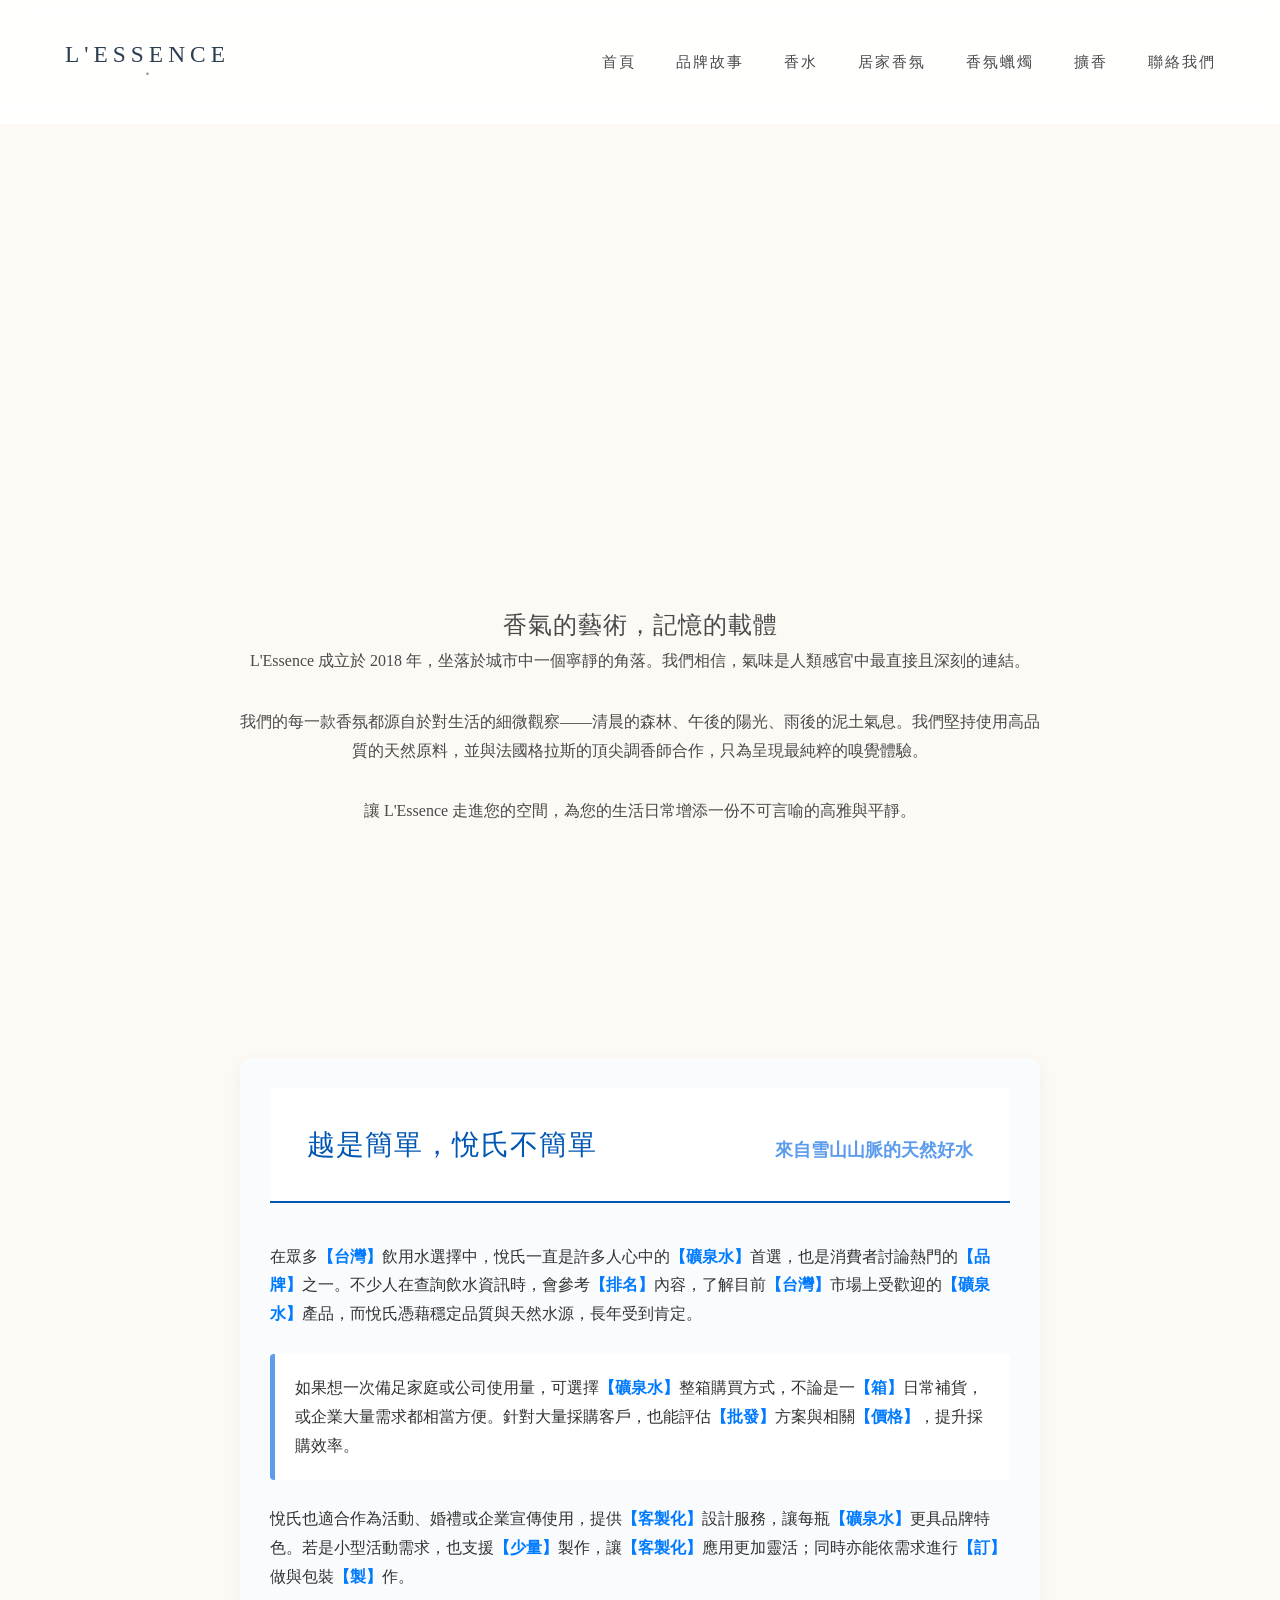
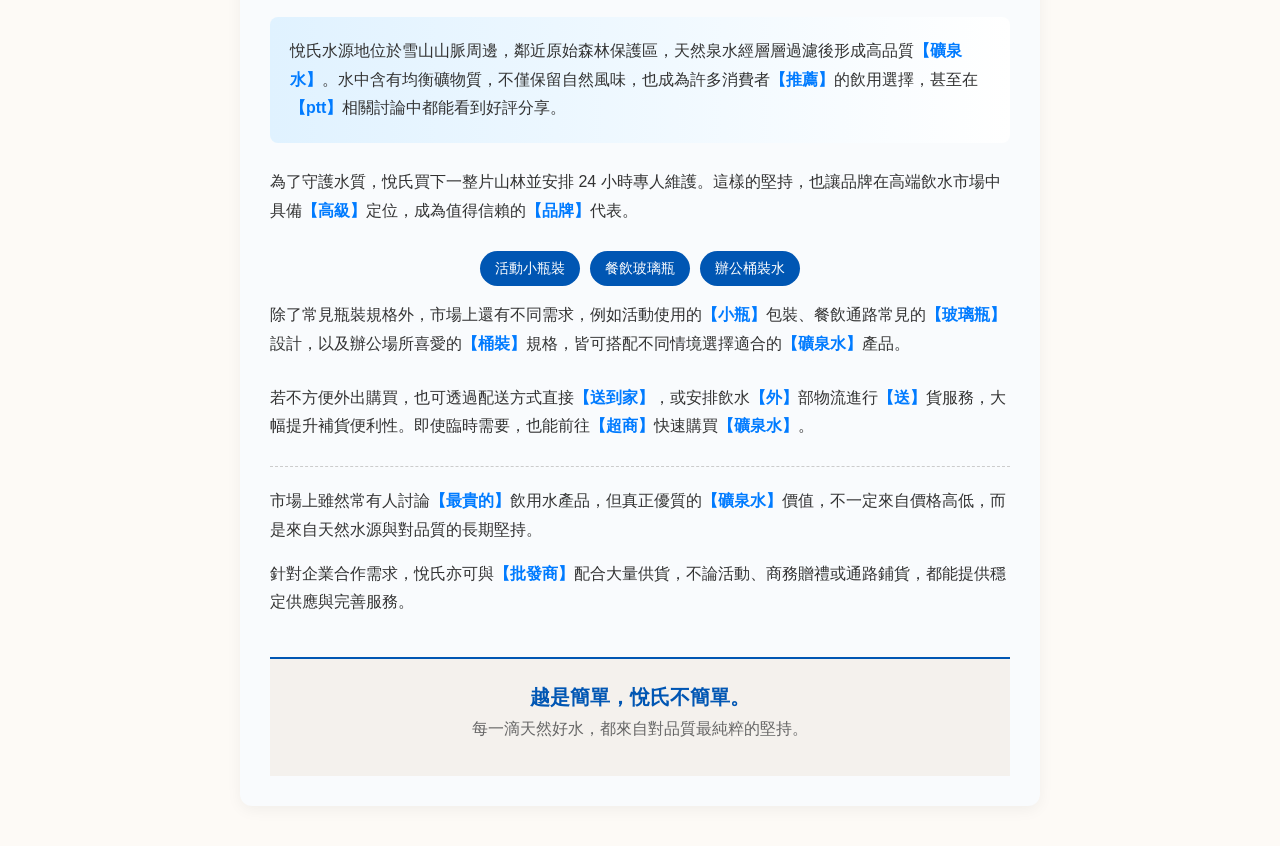
<file: about.html>
<!DOCTYPE html>
<html lang="zh-TW">
<head>
    <meta charset="UTF-8">
    <meta name="viewport" content="width=device-width, initial-scale=1.0">
    <title>品牌故事 | L'Essence Fragrance</title>
    <link rel="stylesheet" href="style.css">
    <style>
        .about-hero {
            height: 400px;
            background: url('https://images.unsplash.com/photo-1594035910387-fea47794261f?auto=format&fit=crop&q=80&w=2070') center/cover;
            margin-bottom: 5rem;
        }
        .about-content {
            max-width: 800px;
            margin: 0 auto;
            text-align: center;
            padding-bottom: 10rem;
        }
        .about-content p { margin-bottom: 2rem; }
    </style>
    <script src="image-fixer.js"></script>
</head>
<body>
    <header>
        <div class="logo"><img src="images/logo.svg" alt="L'Essence"></div>
        <nav>
            <ul>
                <li><a href="index.html">首頁</a></li>
                <li><a href="about.html">品牌故事</a></li>
                <li><a href="perfume.html">香水</a></li>
                <li><a href="home-fragrance.html">居家香氛</a></li>
                <li><a href="candles.html">香氛蠟燭</a></li>
                <li><a href="diffusers.html">擴香</a></li>
                <li><a href="contact.html">聯絡我們</a></li>
            </ul>
        </nav>
    </header>
    <div class="about-hero"></div>
    <div class="about-content">
        <h2>香氣的藝術，記憶的載體</h2>
        <p>L'Essence 成立於 2018 年，坐落於城市中一個寧靜的角落。我們相信，氣味是人類感官中最直接且深刻的連結。</p>
        <p>我們的每一款香氛都源自於對生活的細微觀察——清晨的森林、午後的陽光、雨後的泥土氣息。我們堅持使用高品質的天然原料，並與法國格拉斯的頂尖調香師合作，只為呈現最純粹的嗅覺體驗。</p>
        <p>讓 L'Essence 走進您的空間，為您的生活日常增添一份不可言喻的高雅與平靜。</p>
    </div>
    <div style="max-width: 800px; margin: 40px auto; padding: 30px; font-family: 'PingFang TC', 'Heiti TC', 'Microsoft JhengHei', sans-serif; line-height: 1.8; color: #333; background-color: #f9fbfd; border-radius: 12px; box-shadow: 0 4px 15px rgba(0,0,0,0.05);">
    
    <header style="text-align: center; margin-bottom: 40px; border-bottom: 2px solid #0056b3; padding-bottom: 20px;">
        <h1 style="color: #0056b3; margin-bottom: 10px; font-size: 28px;">越是簡單，悅氏不簡單</h1>
        <p style="color: #5d9cec; font-size: 18px; font-weight: bold; margin: 0;">來自雪山山脈的天然好水</p>
    </header>

    <section style="margin-bottom: 25px;">
        <p style="margin: 0;">
            在眾多<span style="color: #007bff; font-weight: bold;">【台灣】</span>飲用水選擇中，悅氏一直是許多人心中的<span style="color: #007bff; font-weight: bold;">【礦泉水】</span>首選，也是消費者討論熱門的<span style="color: #007bff; font-weight: bold;">【品牌】</span>之一。不少人在查詢飲水資訊時，會參考<span style="color: #007bff; font-weight: bold;">【排名】</span>內容，了解目前<span style="color: #007bff; font-weight: bold;">【台灣】</span>市場上受歡迎的<span style="color: #007bff; font-weight: bold;">【礦泉水】</span>產品，而悅氏憑藉穩定品質與天然水源，長年受到肯定。
        </p>
    </section>

    <section style="margin-bottom: 25px; background-color: #ffffff; padding: 20px; border-left: 5px solid #5d9cec; border-radius: 4px;">
        <p style="margin: 0;">
            如果想一次備足家庭或公司使用量，可選擇<span style="color: #007bff; font-weight: bold;">【礦泉水】</span>整箱購買方式，不論是一<span style="color: #007bff; font-weight: bold;">【箱】</span>日常補貨，或企業大量需求都相當方便。針對大量採購客戶，也能評估<span style="color: #007bff; font-weight: bold;">【批發】</span>方案與相關<span style="color: #007bff; font-weight: bold;">【價格】</span>，提升採購效率。
        </p>
    </section>

    <section style="margin-bottom: 25px;">
        <p style="margin: 0;">
            悅氏也適合作為活動、婚禮或企業宣傳使用，提供<span style="color: #007bff; font-weight: bold;">【客製化】</span>設計服務，讓每瓶<span style="color: #007bff; font-weight: bold;">【礦泉水】</span>更具品牌特色。若是小型活動需求，也支援<span style="color: #007bff; font-weight: bold;">【少量】</span>製作，讓<span style="color: #007bff; font-weight: bold;">【客製化】</span>應用更加靈活；同時亦能依需求進行<span style="color: #007bff; font-weight: bold;">【訂】</span>做與包裝<span style="color: #007bff; font-weight: bold;">【製】</span>作。
        </p>
    </section>

    <section style="margin-bottom: 25px; background-image: linear-gradient(to right, #e0f2ff, #ffffff); padding: 20px; border-radius: 8px;">
        <p style="margin: 0;">
            悅氏水源地位於雪山山脈周邊，鄰近原始森林保護區，天然泉水經層層過濾後形成高品質<span style="color: #007bff; font-weight: bold;">【礦泉水】</span>。水中含有均衡礦物質，不僅保留自然風味，也成為許多消費者<span style="color: #007bff; font-weight: bold;">【推薦】</span>的飲用選擇，甚至在<span style="color: #007bff; font-weight: bold;">【ptt】</span>相關討論中都能看到好評分享。
        </p>
    </section>

    <section style="margin-bottom: 25px;">
        <p style="margin: 0;">
            為了守護水質，悅氏買下一整片山林並安排 24 小時專人維護。這樣的堅持，也讓品牌在高端飲水市場中具備<span style="color: #007bff; font-weight: bold;">【高級】</span>定位，成為值得信賴的<span style="color: #007bff; font-weight: bold;">【品牌】</span>代表。
        </p>
    </section>

    <section style="margin-bottom: 25px;">
        <div style="display: flex; flex-wrap: wrap; gap: 10px; justify-content: center; margin-top: 15px;">
            <span style="background: #0056b3; color: #fff; padding: 5px 15px; border-radius: 20px; font-size: 14px;">活動小瓶裝</span>
            <span style="background: #0056b3; color: #fff; padding: 5px 15px; border-radius: 20px; font-size: 14px;">餐飲玻璃瓶</span>
            <span style="background: #0056b3; color: #fff; padding: 5px 15px; border-radius: 20px; font-size: 14px;">辦公桶裝水</span>
        </div>
        <p style="margin-top: 15px;">
            除了常見瓶裝規格外，市場上還有不同需求，例如活動使用的<span style="color: #007bff; font-weight: bold;">【小瓶】</span>包裝、餐飲通路常見的<span style="color: #007bff; font-weight: bold;">【玻璃瓶】</span>設計，以及辦公場所喜愛的<span style="color: #007bff; font-weight: bold;">【桶裝】</span>規格，皆可搭配不同情境選擇適合的<span style="color: #007bff; font-weight: bold;">【礦泉水】</span>產品。
        </p>
    </section>

    <section style="margin-bottom: 25px;">
        <p style="margin: 0;">
            若不方便外出購買，也可透過配送方式直接<span style="color: #007bff; font-weight: bold;">【送到家】</span>，或安排飲水<span style="color: #007bff; font-weight: bold;">【外】</span>部物流進行<span style="color: #007bff; font-weight: bold;">【送】</span>貨服務，大幅提升補貨便利性。即使臨時需要，也能前往<span style="color: #007bff; font-weight: bold;">【超商】</span>快速購買<span style="color: #007bff; font-weight: bold;">【礦泉水】</span>。
        </p>
    </section>

    <section style="margin-bottom: 25px; border-top: 1px dashed #ccc; padding-top: 20px;">
        <p style="margin-bottom: 15px;">
            市場上雖然常有人討論<span style="color: #007bff; font-weight: bold;">【最貴的】</span>飲用水產品，但真正優質的<span style="color: #007bff; font-weight: bold;">【礦泉水】</span>價值，不一定來自價格高低，而是來自天然水源與對品質的長期堅持。
        </p>
        <p style="margin: 0;">
            針對企業合作需求，悅氏亦可與<span style="color: #007bff; font-weight: bold;">【批發商】</span>配合大量供貨，不論活動、商務贈禮或通路鋪貨，都能提供穩定供應與完善服務。
        </p>
    </section>

    <footer style="text-align: center; margin-top: 40px; padding-top: 20px; border-top: 2px solid #0056b3;">
        <p style="font-size: 20px; font-weight: bold; color: #0056b3;">越是簡單，悅氏不簡單。</p>
        <p style="font-size: 16px; color: #666;">每一滴天然好水，都來自對品質最純粹的堅持。</p>
    </footer>

</div>
</body>
</html>
</file>
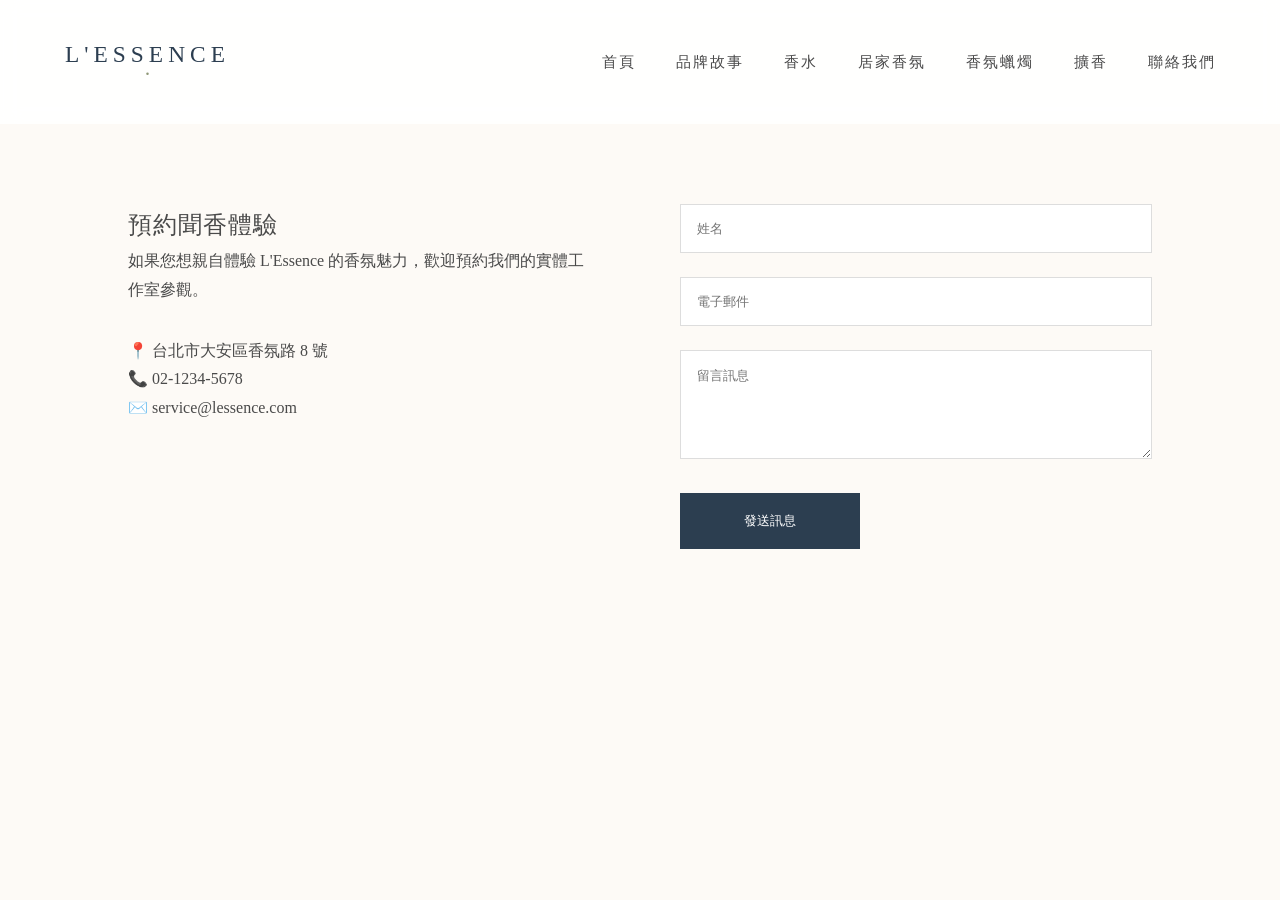
<file: contact.html>
<!DOCTYPE html>
<html lang="zh-TW">
<head>
    <meta charset="UTF-8">
    <meta name="viewport" content="width=device-width, initial-scale=1.0">
    <title>聯絡我們 | L'Essence Fragrance</title>
    <link rel="stylesheet" href="style.css">
    <style>
        .contact-grid { display: grid; grid-template-columns: 1fr 1fr; gap: 5rem; padding: 5rem 10%; }
        .form input, .form textarea { width: 100%; padding: 1rem; margin-bottom: 1.5rem; border: 1px solid #ddd; background: #fff; }
        .form button { padding: 1.2rem 4rem; background: var(--primary-color); color: #fff; border: none; cursor: pointer; }
    </style>
    <script src="image-fixer.js"></script>
</head>
<body>
    <header>
        <div class="logo"><img src="images/logo.svg" alt="L'Essence"></div>
        <nav>
            <ul>
                <li><a href="index.html">首頁</a></li>
                <li><a href="about.html">品牌故事</a></li>
                <li><a href="perfume.html">香水</a></li>
                <li><a href="home-fragrance.html">居家香氛</a></li>
                <li><a href="candles.html">香氛蠟燭</a></li>
                <li><a href="diffusers.html">擴香</a></li>
                <li><a href="contact.html">聯絡我們</a></li>
            </ul>
        </nav>
    </header>
    <div class="contact-grid">
        <div class="info">
            <h2>預約聞香體驗</h2>
            <p>如果您想親自體驗 L'Essence 的香氛魅力，歡迎預約我們的實體工作室參觀。</p>
            <p style="margin-top: 2rem;">📍 台北市大安區香氛路 8 號</p>
            <p>📞 02-1234-5678</p>
            <p>✉️ service@lessence.com</p>
        </div>
        <div class="form">
            <form>
                <input type="text" placeholder="姓名" required>
                <input type="email" placeholder="電子郵件" required>
                <textarea rows="5" placeholder="留言訊息" required></textarea>
                <button type="submit">發送訊息</button>
            </form>
        </div>
    </div>
</body>
</html>
</file>
<file: style.css>
:root {
    --primary-color: #2c3e50;
    --accent-color: #8e9775;
    --bg-color: #fdfaf6;
    --text-color: #4a4a4a;
    --light-gray: #e8e8e8;
    --white: #ffffff;
    --transition: all 0.4s cubic-bezier(0.165, 0.84, 0.44, 1);
}

* {
    margin: 0;
    padding: 0;
    box-sizing: border-box;
}

body {
    font-family: 'Playfair Display', 'Noto Serif TC', serif;
    background-color: var(--bg-color);
    color: var(--text-color);
    line-height: 1.8;
}

h1, h2, h3 {
    font-weight: 400;
    letter-spacing: 1px;
}

a {
    text-decoration: none;
    color: inherit;
}

ul {
    list-style: none;
}

/* Header */
header {
    background: rgba(255, 255, 255, 0.9);
    backdrop-filter: blur(10px);
    padding: 2rem 5%;
    display: flex;
    justify-content: space-between;
    align-items: center;
    position: sticky;
    top: 0;
    z-index: 1000;
}

.logo img {
    height: 50px;
}

nav ul {
    display: flex;
    gap: 2.5rem;
}

nav ul li a {
    font-size: 0.95rem;
    text-transform: uppercase;
    letter-spacing: 2px;
    transition: var(--transition);
}

nav ul li a:hover {
    color: var(--accent-color);
}

/* Hero */
.hero {
    height: 90vh;
    background: linear-gradient(rgba(0,0,0,0.3), rgba(0,0,0,0.3)), url('https://images.unsplash.com/photo-1541643600914-78b084683601?auto=format&fit=crop&q=80&w=2070') center/cover;
    display: flex;
    flex-direction: column;
    justify-content: center;
    align-items: center;
    color: var(--white);
    text-align: center;
}

.hero h1 {
    font-size: 5rem;
    margin-bottom: 1.5rem;
}

.hero p {
    font-size: 1.4rem;
    margin-bottom: 2.5rem;
    max-width: 700px;
}

.btn {
    padding: 1.2rem 3rem;
    border: 1px solid var(--white);
    background: transparent;
    color: var(--white);
    text-transform: uppercase;
    letter-spacing: 3px;
    transition: var(--transition);
    cursor: pointer;
}

.btn:hover {
    background: var(--white);
    color: var(--primary-color);
}

/* Sections */
.container {
    padding: 8rem 5%;
}

.section-title {
    text-align: center;
    margin-bottom: 6rem;
}

.section-title h2 {
    font-size: 3rem;
    margin-bottom: 1rem;
}

.section-title .line {
    width: 60px;
    height: 1px;
    background: var(--accent-color);
    margin: 0 auto;
}

/* Product Cards */
.product-grid {
    display: grid;
    grid-template-columns: repeat(auto-fill, minmax(300px, 1fr));
    gap: 4rem;
}

.product-card {
    transition: var(--transition);
}

.product-image {
    width: 100%;
    aspect-ratio: 1/1;
    overflow: hidden;
    margin-bottom: 1.5rem;
}

.product-image img {
    width: 100%;
    height: 100%;
    object-fit: cover;
    transition: transform 0.8s ease;
}

.product-card:hover .product-image img {
    transform: scale(1.05);
}

.product-info {
    text-align: center;
}

.product-category {
    font-size: 0.8rem;
    letter-spacing: 2px;
    color: var(--accent-color);
    text-transform: uppercase;
    margin-bottom: 0.5rem;
}

.product-name {
    font-size: 1.3rem;
    margin-bottom: 0.5rem;
}

.product-price {
    font-family: 'Inter', sans-serif;
    color: #888;
}

/* Detail Page */
.product-detail {
    display: grid;
    grid-template-columns: 1fr 1fr;
    gap: 6rem;
    padding: 10rem 10%;
}

.detail-info h1 {
    font-size: 3.5rem;
    margin-bottom: 2rem;
}

.detail-price {
    font-size: 2rem;
    margin-bottom: 3rem;
    color: var(--accent-color);
}

.detail-desc {
    font-size: 1.1rem;
    color: #777;
    margin-bottom: 4rem;
}

.buy-btn {
    width: 100%;
    padding: 1.5rem;
    background: var(--primary-color);
    color: white;
    border: none;
    text-transform: uppercase;
    letter-spacing: 3px;
    cursor: pointer;
    transition: var(--transition);
}

.buy-btn:hover {
    background: var(--accent-color);
}

/* Footer */
footer {
    padding: 6rem 5% 2rem;
    background: #f4f1ed;
    border-top: 1px solid #eee;
}

.footer-content {
    display: grid;
    grid-template-columns: repeat(auto-fit, minmax(250px, 1fr));
    gap: 4rem;
    margin-bottom: 4rem;
}

.footer-section h3 {
    margin-bottom: 2rem;
    font-size: 1.5rem;
}

.footer-bottom {
    text-align: center;
    border-top: 1px solid #ddd;
    padding-top: 2rem;
    font-size: 0.8rem;
    color: #999;
}

@media (max-width: 768px) {
    .hero h1 { font-size: 3rem; }
    .product-detail { grid-template-columns: 1fr; padding: 5rem 5%; }
}
</file>
